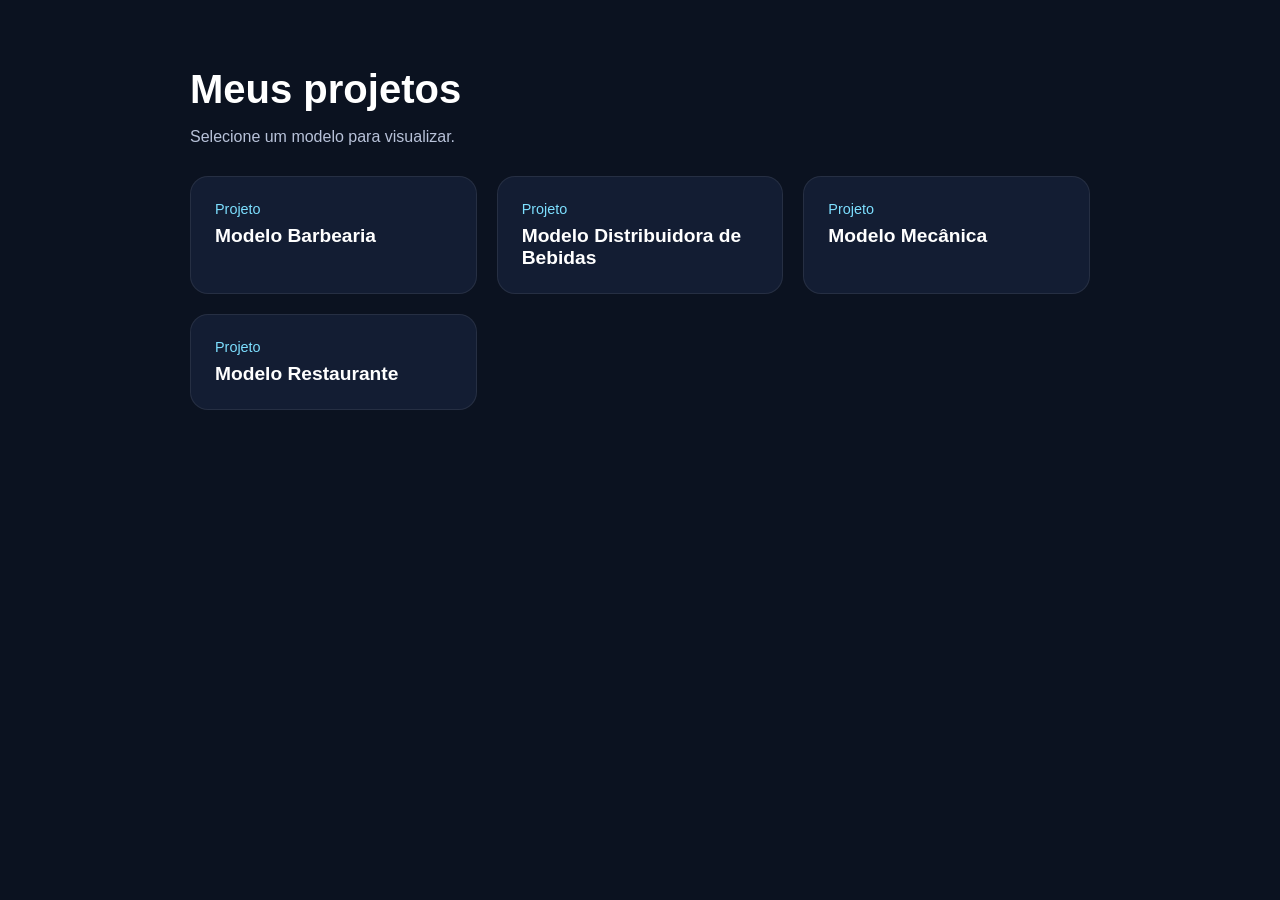
<file: index.html>
<!DOCTYPE html>
<html lang="pt-BR">
<head>
  <meta charset="UTF-8">
  <meta name="viewport" content="width=device-width, initial-scale=1.0">
  <title>Meus Projetos</title>
  <style>
    body {
      font-family: Arial, sans-serif;
      background: #0b1220;
      color: white;
      margin: 0;
      padding: 40px 20px;
    }

    .container {
      max-width: 900px;
      margin: 0 auto;
    }

    h1 {
      font-size: 2.5rem;
      margin-bottom: 10px;
    }

    p {
      color: #b8c2d9;
      margin-bottom: 30px;
    }

    .grid {
      display: grid;
      grid-template-columns: repeat(auto-fit, minmax(220px, 1fr));
      gap: 20px;
    }

    a.card {
      display: block;
      padding: 24px;
      border-radius: 18px;
      background: #131d33;
      color: white;
      text-decoration: none;
      border: 1px solid rgba(255,255,255,0.08);
      transition: 0.2s ease;
    }

    a.card:hover {
      transform: translateY(-4px);
      border-color: #4fd1ff;
    }

    .label {
      font-size: 0.9rem;
      color: #7ddfff;
      margin-bottom: 8px;
      display: block;
    }

    .title {
      font-size: 1.2rem;
      font-weight: bold;
    }
  </style>
</head>
<body>
  <div class="container">
    <h1>Meus projetos</h1>
    <p>Selecione um modelo para visualizar.</p>

    <div class="grid">
      <a class="card" href="modelo-barbearia/barbearia.html">
        <span class="label">Projeto</span>
        <span class="title">Modelo Barbearia</span>
      </a>

      <a class="card" href="modelo-ditribuidoraDeBebidas/distribuidora.html">
        <span class="label">Projeto</span>
        <span class="title">Modelo Distribuidora de Bebidas</span>
      </a>

      <a class="card" href="modelo-mecanica/mecanica.html">
        <span class="label">Projeto</span>
        <span class="title">Modelo Mecânica</span>
      </a>

      <a class="card" href="modelo-restaurante/restaurante.html">
        <span class="label">Projeto</span>
        <span class="title">Modelo Restaurante</span>
      </a>
    </div>
  </div>
</body>
</html>
</file>
